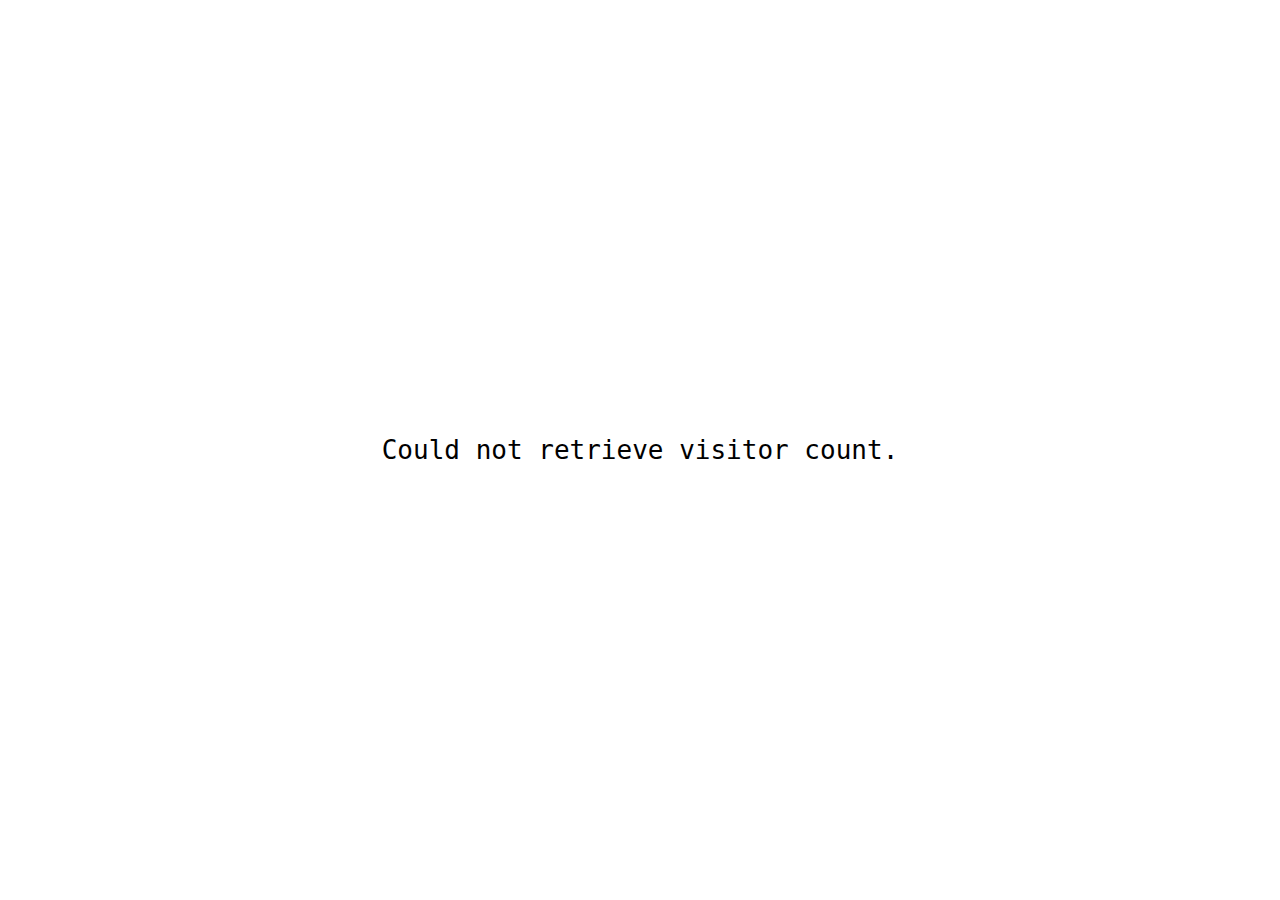
<file: index.html>
<!DOCTYPE html>
<html>
<head>
<meta charset="UTF-8">
<title>Visitor Counter</title>
<style>
  body {
    background: white;
    color: black;
    font-family: monospace;
    display: flex;
    flex-direction: column;
    justify-content: center;
    align-items: center;
    height: 100vh;
    margin: 0;
  }
  .counter-text {
    font-size: 2em;
  }
</style>
</head>
<body>

<div id="visitorCounter" class="counter-text">you are the ... person to visit this website.</div>

<script>
  async function updateVisitorCount() {
    try {
      const response = await fetch('http://localhost:3000/api/visit', { method: 'POST' });
      const data = await response.json();
      const counterElement = document.getElementById('visitorCounter');
      counterElement.textContent = `you are the ${data.count} person to visit this website.`;
    } catch (error) {
      console.error('Error fetching visitor count:', error);
      const counterElement = document.getElementById('visitorCounter');
      counterElement.textContent = 'Could not retrieve visitor count.';
    }
  }

  updateVisitorCount();
</script>

</body>
</html>
</file>
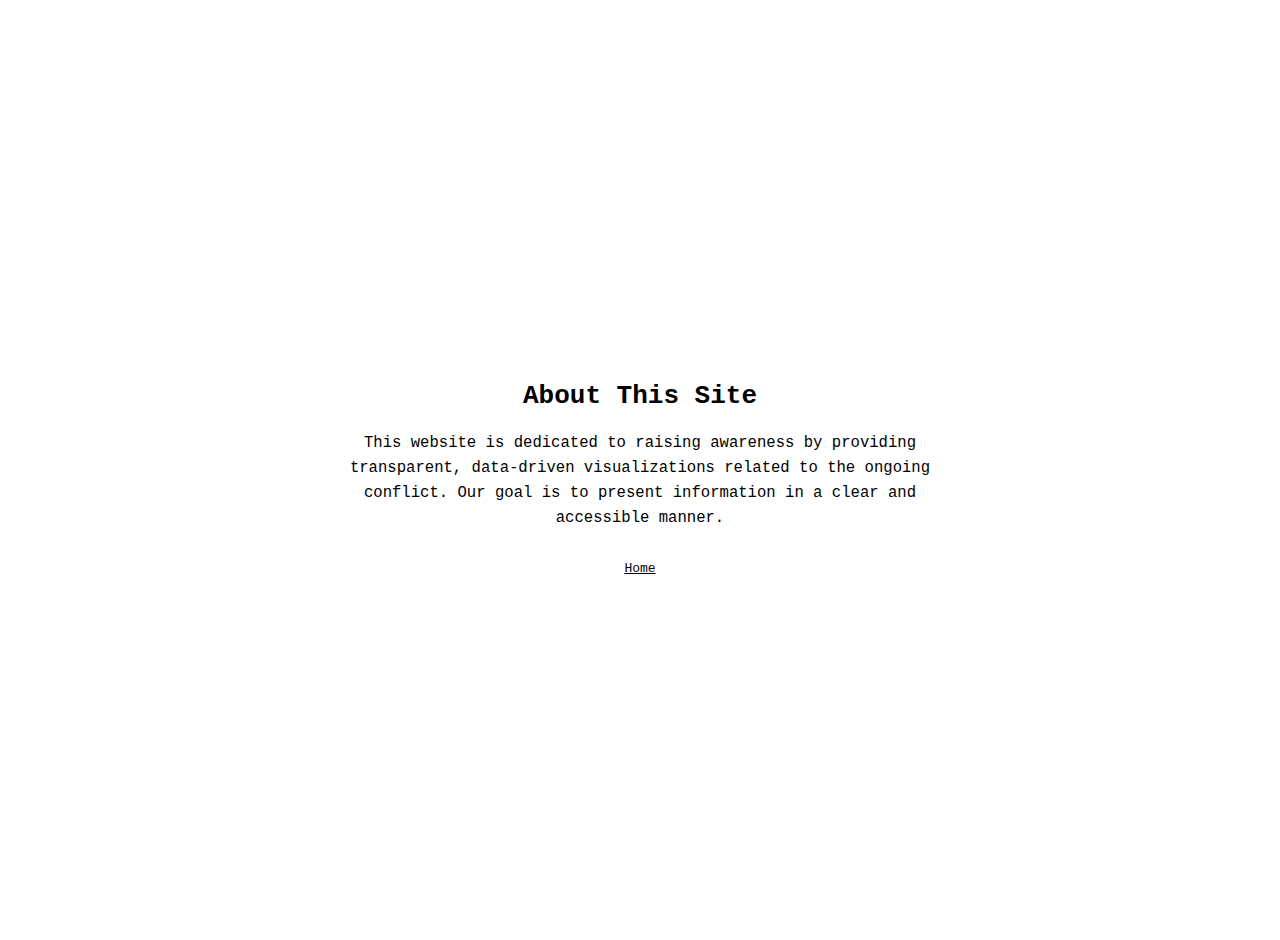
<file: about.html>
<!DOCTYPE html>
<html lang="en">
<head>
    <meta charset="UTF-8">
    <meta name="viewport" content="width=device-width, initial-scale=1.0">
    <title>About - Stop The War on Gaza</title>
    <style>
      body {
        background: white;
        color: black;
        font-family: monospace;
        display: flex;
        flex-direction: column;
        justify-content: center;
        align-items: center;
        height: 100vh;
        margin: 0;
        padding: 20px;
        text-align: center;
      }
      .container {
        max-width: 600px;
      }
      h1 {
        font-size: 2em;
        margin-bottom: 20px;
      }
      p {
        font-size: 1.2em;
        line-height: 1.6;
      }
      a {
        color: black;
      }
    </style>
</head>
<body>
    <div class="container">
        <h1>About This Site</h1>
        <p>
            This website is dedicated to raising awareness by providing transparent, data-driven visualizations related to the ongoing conflict. Our goal is to present information in a clear and accessible manner.
        </p>
        <br>
        <a href="index.html">Home</a>
    </div>
</body>
</html>
</file>
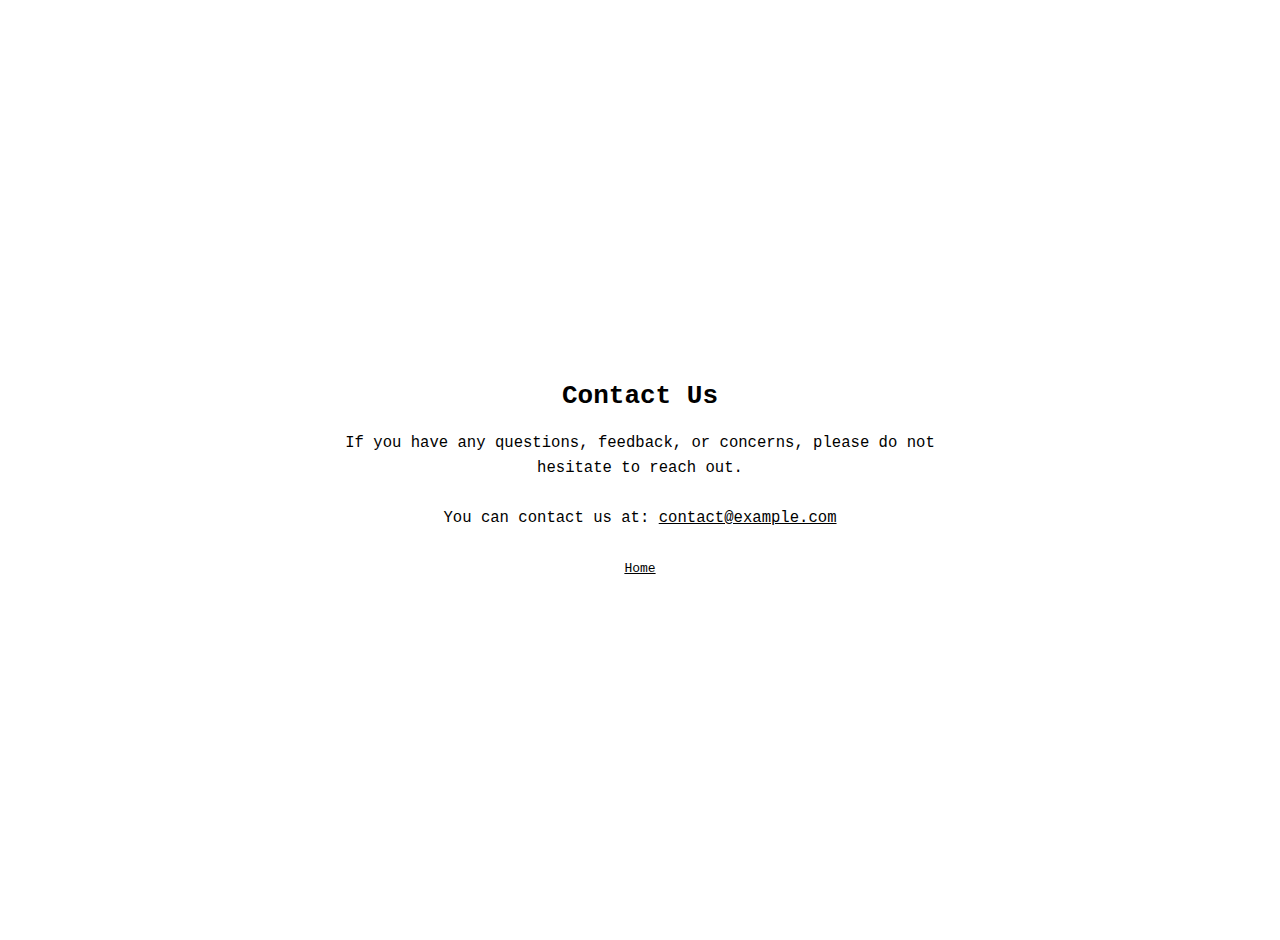
<file: contact.html>
<!DOCTYPE html>
<html lang="en">
<head>
    <meta charset="UTF-8">
    <meta name="viewport" content="width=device-width, initial-scale=1.0">
    <title>Contact - Stop The War on Gaza</title>
    <style>
      body {
        background: white;
        color: black;
        font-family: monospace;
        display: flex;
        flex-direction: column;
        justify-content: center;
        align-items: center;
        height: 100vh;
        margin: 0;
        padding: 20px;
        text-align: center;
      }
      .container {
        max-width: 600px;
      }
      h1 {
        font-size: 2em;
        margin-bottom: 20px;
      }
      p {
        font-size: 1.2em;
        line-height: 1.6;
      }
      a {
        color: black;
      }
    </style>
</head>
<body>
    <div class="container">
        <h1>Contact Us</h1>
        <p>
            If you have any questions, feedback, or concerns, please do not hesitate to reach out.
            <br><br>
            You can contact us at: <a href="mailto:contact@example.com">contact@example.com</a>
        </p>
        <br>
        <a href="index.html">Home</a>
    </div>
</body>
</html>
</file>
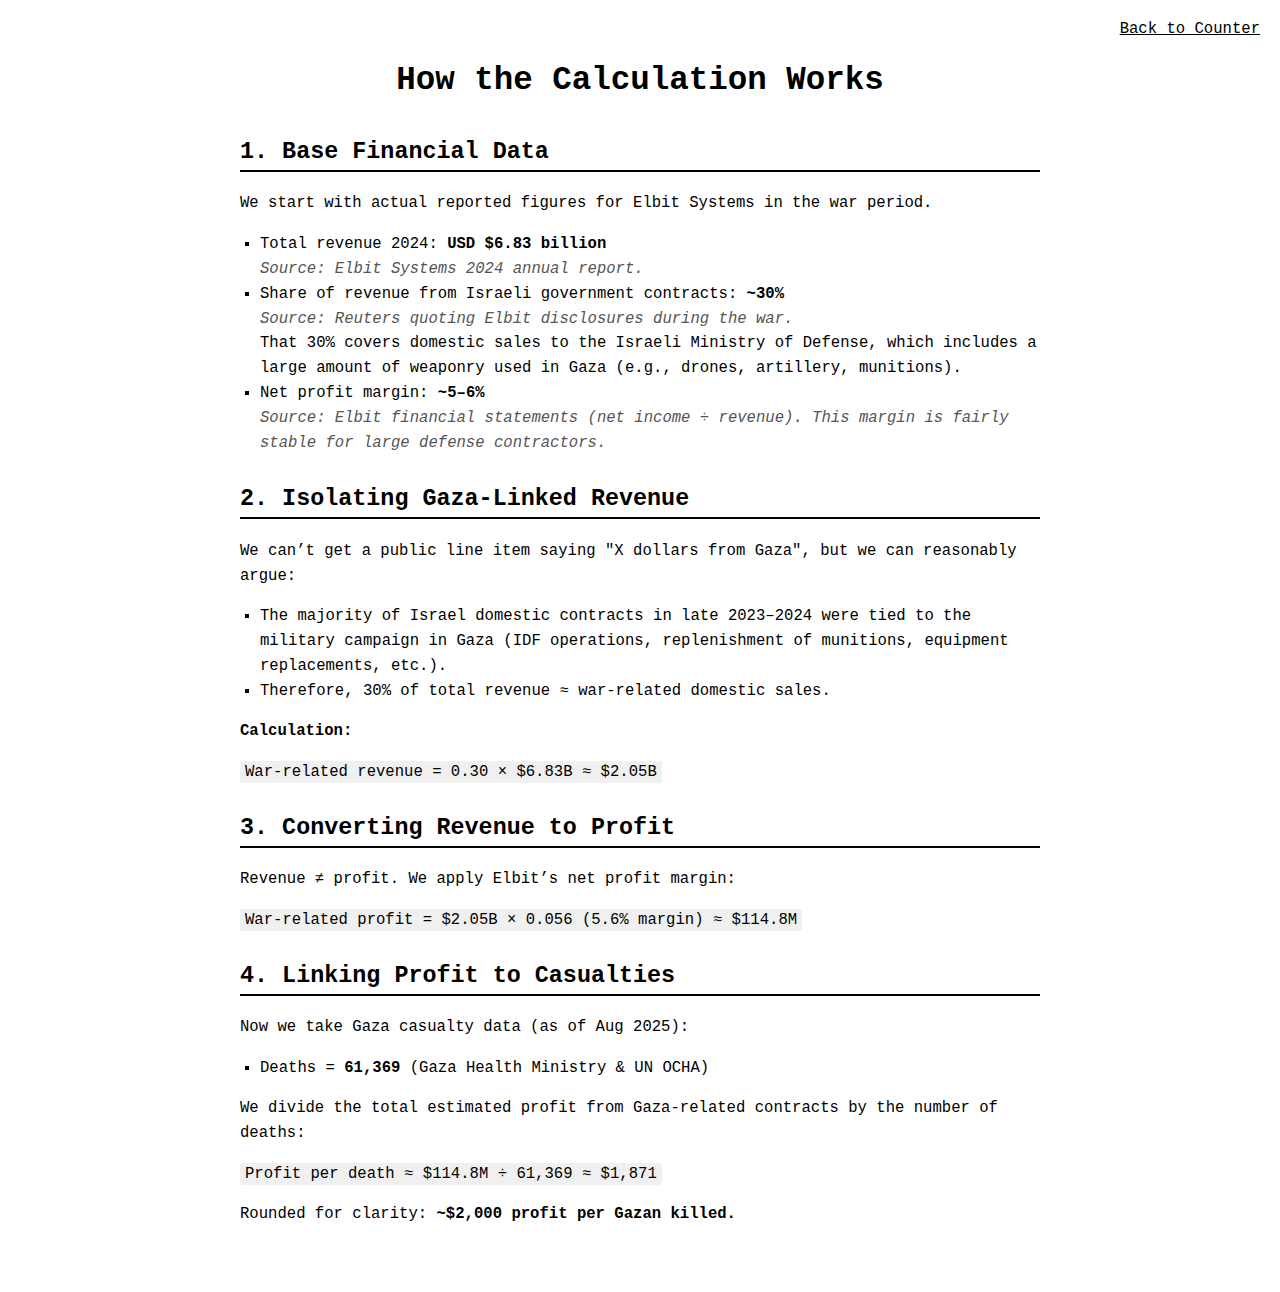
<file: elbit-about.html>
<!DOCTYPE html>
<html>
<head>
<meta charset="UTF-8">
<title>About the Calculation</title>
<style>
  body {
    background: white;
    color: black;
    font-family: monospace;
    display: flex;
    flex-direction: column;
    justify-content: center;
    align-items: center;
    min-height: 100vh;
    margin: 0;
    padding: 40px;
    box-sizing: border-box;
  }
  .top-nav {
    position: absolute;
    top: 20px;
    right: 20px;
  }
  .top-nav a {
    color: black;
    text-decoration: underline;
    font-size: 1.2em;
  }
  .container {
    max-width: 800px;
    width: 100%;
  }
  h1 {
    font-size: 2.5em;
    text-align: center;
    margin-bottom: 40px;
  }
  h2 {
    font-size: 1.8em;
    border-bottom: 2px solid black;
    padding-bottom: 5px;
    margin-top: 30px;
  }
  p, li {
    font-size: 1.2em;
    line-height: 1.6;
  }
  ul {
    list-style-type: square;
    padding-left: 20px;
  }
  code {
    background-color: #f0f0f0;
    padding: 2px 5px;
    border-radius: 3px;
  }
  .source {
    font-style: italic;
    color: #555;
    font-size: 1em;
  }
</style>
</head>
<body>

<div class="top-nav">
    <a href="elbit.html">Back to Counter</a>
</div>

<div class="container">
    <h1>How the Calculation Works</h1>

    <h2>1. Base Financial Data</h2>
    <p>We start with actual reported figures for Elbit Systems in the war period.</p>
    <ul>
        <li>Total revenue 2024: <strong>USD $6.83 billion</strong><br><span class="source">Source: Elbit Systems 2024 annual report.</span></li>
        <li>Share of revenue from Israeli government contracts: <strong>~30%</strong><br><span class="source">Source: Reuters quoting Elbit disclosures during the war.</span><br>That 30% covers domestic sales to the Israeli Ministry of Defense, which includes a large amount of weaponry used in Gaza (e.g., drones, artillery, munitions).</li>
        <li>Net profit margin: <strong>~5–6%</strong><br><span class="source">Source: Elbit financial statements (net income ÷ revenue). This margin is fairly stable for large defense contractors.</span></li>
    </ul>

    <h2>2. Isolating Gaza-Linked Revenue</h2>
    <p>We can’t get a public line item saying "X dollars from Gaza", but we can reasonably argue:</p>
    <ul>
        <li>The majority of Israel domestic contracts in late 2023–2024 were tied to the military campaign in Gaza (IDF operations, replenishment of munitions, equipment replacements, etc.).</li>
        <li>Therefore, 30% of total revenue ≈ war-related domestic sales.</li>
    </ul>
    <p><strong>Calculation:</strong></p>
    <p><code>War-related revenue = 0.30 × $6.83B ≈ $2.05B</code></p>

    <h2>3. Converting Revenue to Profit</h2>
    <p>Revenue ≠ profit. We apply Elbit’s net profit margin:</p>
    <p><code>War-related profit = $2.05B × 0.056 (5.6% margin) ≈ $114.8M</code></p>

    <h2>4. Linking Profit to Casualties</h2>
    <p>Now we take Gaza casualty data (as of Aug 2025):</p>
    <ul>
        <li>Deaths = <strong>61,369</strong> (Gaza Health Ministry & UN OCHA)</li>
    </ul>
    <p>We divide the total estimated profit from Gaza-related contracts by the number of deaths:</p>
    <p><code>Profit per death ≈ $114.8M ÷ 61,369 ≈ $1,871</code></p>
    <p>Rounded for clarity: <strong>~$2,000 profit per Gazan killed.</strong></p>
</div>

</body>
</html>
</file>
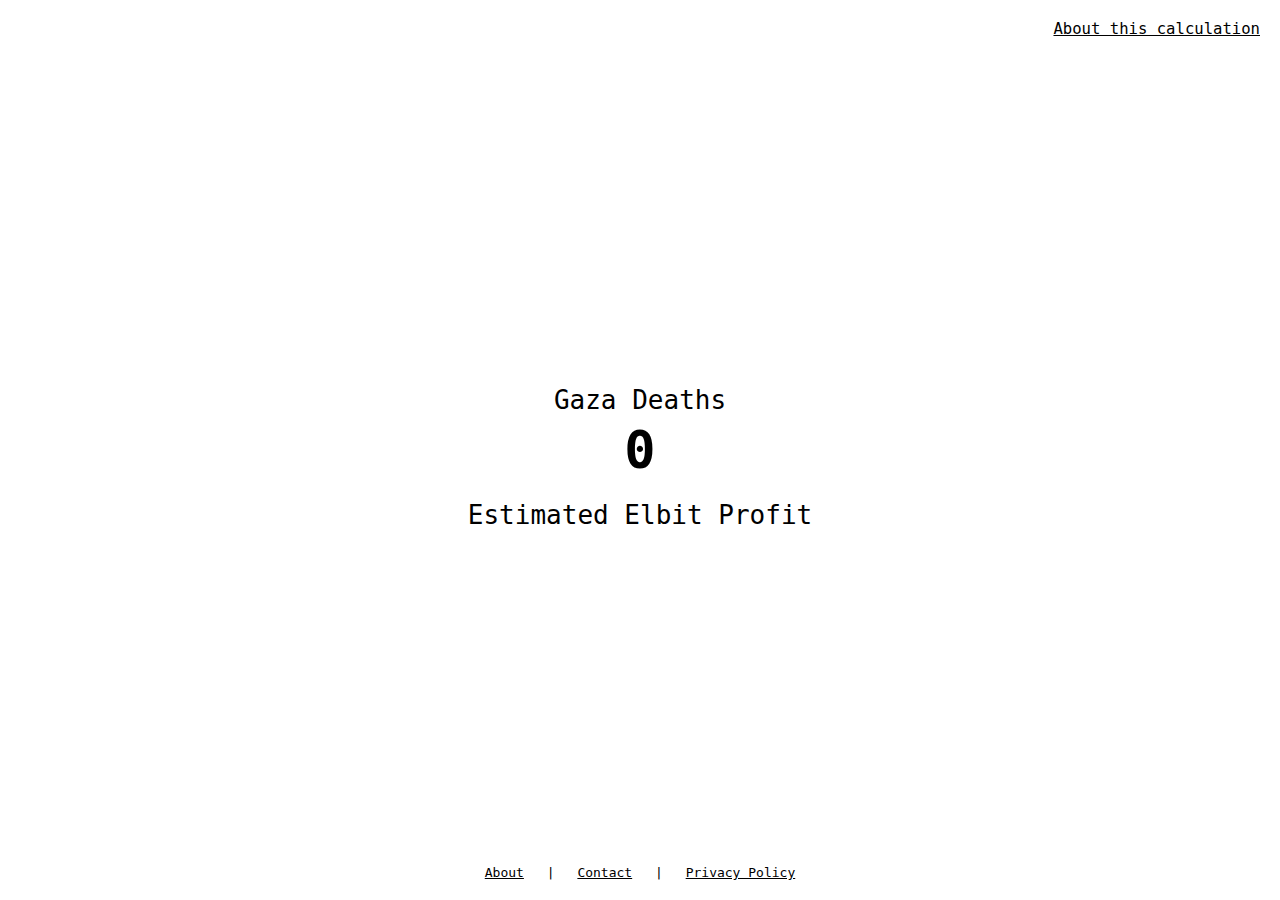
<file: elbit.html>
<!DOCTYPE html>
<html lang="en">
<head>
<meta charset="UTF-8">
<meta name="viewport" content="width=device-width, initial-scale=1.0">
<meta name="description" content="A live counter visualizing the correlation between casualty numbers in Gaza and the estimated profits of Elbit Systems.">
<meta name="keywords" content="Gaza, Elbit, conflict, profit, casualty counter, data visualization, awareness">
<title>Gaza Deaths & Elbit Profit Counter</title>
<style>
  body {
    background: white;
    color: black;
    font-family: monospace;
    display: flex;
    flex-direction: column;
    justify-content: center;
    align-items: center;
    height: 100vh;
    margin: 0;
  }
  .top-nav {
    position: absolute;
    top: 20px;
    right: 20px;
  }
  .top-nav a {
    color: black;
    text-decoration: underline;
    font-size: 1.2em;
  }
  .label {
    font-size: 2em;
    margin: 20px 0 5px;
  }
  .number {
    font-size: 4em;
    font-weight: bold;
    transition: transform 0.5s ease, opacity 0.5s ease;
  }
 
  /* --- NEW STYLES FOR 3D DIGIT FLIP --- */
  .profit-char-container {
    display: inline-block;
    position: relative;
    perspective: 400px;
    height: 4rem; /* Match .number font-size */
    line-height: 4rem;
  }
  .digit-flipper {
    position: relative;
    width: 1ch; /* Width of one character */
    height: 100%;
    transform-style: preserve-3d;
    transition: transform 0.8s ease-in-out;
  }
  .digit-flipper.flip {
    transform: rotateX(-90deg);
  }
  .face {
    position: absolute;
    width: 100%;
    height: 100%;
    backface-visibility: hidden;
    text-align: center;
  }
  .face.front {
    transform: rotateX(0deg) translateZ(2rem);
  }
  .face.top {
    transform: rotateX(90deg) translateZ(2rem);
  }

  footer {
    position: absolute;
    bottom: 20px;
    font-size: 1em;
  }
  footer a {
    color: black;
    margin: 0 15px;
  }

</style>
</head>
<body>

<div class="top-nav">
    <a href="elbit-about.html">About this calculation</a>
</div>

<div class="label">Gaza Deaths</div>
<div id="casualtyCounter" class="number">0</div>

<div class="label">Estimated Elbit Profit</div>
<div id="profitCounter" class="number"></div>

<script>
  const API_URL = "https://stopgazawar-server.onrender.com/api/casualties"; // Change to your backend URL
  const PROFIT_PER_DEATH = 2000; // USD
  const animationDurationMs = 60000;
//   const animationDurationMs = 1000;
  const DAILY_REFRESH_MS = 24 * 60 * 60 * 1000;

  let latestOfficialCasualties = 0;
  let displayedCasualties = 0;
  let deathsPerSecond = 0;
  let liveTickerInterval = null;
  let lastSyncTime = Date.now();

  const casualtyCounterElement = document.getElementById("casualtyCounter");
  const profitCounterElement = document.getElementById("profitCounter");
  let previousProfitString = '';

  async function fetchLatest() {
    try {
      const r = await fetch(API_URL, { cache: "no-store" });
      if (!r.ok) throw new Error("fetch failed");
      const j = await r.json();
      if (typeof j.latest_casualties !== "number") throw new Error("bad payload");
      return j.latest_casualties;
    } catch (err) {
      console.error("Failed to fetch casualties:", err);
      return null;
    }
  }

  function computeRateFromStartToNow(totalDeaths, now = new Date()) {
    const start = new Date(Date.UTC(2023, 9, 7, 0, 0, 0)); // months are 0-indexed: 9 = Oct
    const seconds = (now.getTime() - start.getTime()) / 1000;
    if (seconds <= 0) return 0;
   return totalDeaths / seconds; // deaths per second
  }

  function updateProfitDisplay(newString) {
    const oldString = previousProfitString;
    const maxLength = Math.max(oldString.length, newString.length);
    const paddedOld = oldString.padStart(maxLength, ' ');
    const paddedNew = newString.padStart(maxLength, ' ');

    for (let i = 0; i < maxLength; i++) {
        if (paddedOld[i] === paddedNew[i]) continue;

        const container = profitCounterElement.children[i];
        if (!container) continue; 
        
        const flipper = container.querySelector('.digit-flipper');
        const frontFace = flipper.querySelector('.face.front');
        const topFace = flipper.querySelector('.face.top');

        frontFace.textContent = paddedOld[i].trim() || '\u00A0';
        topFace.textContent = paddedNew[i].trim() || '\u00A0';
        
        flipper.classList.add('flip');

        flipper.addEventListener('transitionend', function handleFlipEnd() {
            frontFace.textContent = paddedNew[i].trim() || '\u00A0';
            flipper.style.transition = 'none';
            flipper.classList.remove('flip');
            void flipper.offsetHeight;
            flipper.style.transition = '';
            topFace.textContent = '';
            flipper.removeEventListener('transitionend', handleFlipEnd);
        });
    }
  }

  function renderCounters(casualties, animateProfitDigits = false) {
    const currentCasualties = Math.floor(casualties);
    casualtyCounterElement.textContent = currentCasualties.toLocaleString();
    
    const newProfit = currentCasualties * PROFIT_PER_DEATH;
    const newProfitString = `$${newProfit.toLocaleString()}`;

    if (newProfitString === previousProfitString) {
      return;
    }

    const currentLength = profitCounterElement.children.length;
    const newLength = newProfitString.length;

    if (newLength > currentLength) {
        for (let i = 0; i < newLength - currentLength; i++) {
            const container = document.createElement('div');
            container.className = 'profit-char-container';
            const flipper = document.createElement('div');
            flipper.className = 'digit-flipper';
            const frontFace = document.createElement('div');
            frontFace.className = 'face front';
            const topFace = document.createElement('div');
            topFace.className = 'face top';
            flipper.appendChild(frontFace);
            flipper.appendChild(topFace);
            container.appendChild(flipper);
            profitCounterElement.appendChild(container);
        }
    } else if (newLength < currentLength) {
        for (let i = 0; i < currentLength - newLength; i++) {
            profitCounterElement.removeChild(profitCounterElement.lastChild);
        }
    }

    if (animateProfitDigits) {
        updateProfitDisplay(newProfitString);
    } else {
        for (let i = 0; i < newProfitString.length; i++) {
            const frontFace = profitCounterElement.children[i]?.querySelector('.face.front');
            if (frontFace) frontFace.textContent = newProfitString[i];
        }
    }
    previousProfitString = newProfitString;
  }
  
  function animateTo(target, durationMs, onDone) {
    const start = performance.now();
    const from = displayedCasualties;
    function step(now) {
      const t = Math.min(1, (now - start) / durationMs);
      const easedT = 1 - Math.pow(1 - t, 4); 

      displayedCasualties = from + (target - from) * easedT;
      renderCounters(displayedCasualties, false); // No digit animation during initial sweep
      if (t < 1) {
        requestAnimationFrame(step);
      } else {
        displayedCasualties = target;
        renderCounters(displayedCasualties, false);
        if (onDone) onDone();
      }
    }
    requestAnimationFrame(step);
  }

  function startLiveTicker() {
    if (liveTickerInterval) clearInterval(liveTickerInterval);
    const tickMs = 250;
    liveTickerInterval = setInterval(() => {
      const now = Date.now();
      const previousCasualties = Math.floor(displayedCasualties);
      displayedCasualties += deathsPerSecond * (tickMs / 1000);
      const currentCasualties = Math.floor(displayedCasualties);

      if (currentCasualties > previousCasualties) {
          renderCounters(displayedCasualties, true);
      }
      lastSyncTime = now;
    }, tickMs);
  }

  async function syncAndStart() {
    const picked = await fetchLatest();
    if (picked === null) {
      console.warn("Using existing number; will retry in 1 hour.");
      setTimeout(syncAndStart, 60 * 60 * 1000);
      return;
    }

    latestOfficialCasualties = picked;
    deathsPerSecond = computeRateFromStartToNow(latestOfficialCasualties);

    animateTo(latestOfficialCasualties, animationDurationMs, () => {
      lastSyncTime = Date.now();
      startLiveTicker();
    });
  }

  syncAndStart();

  setInterval(async () => {
    const newVal = await fetchLatest();
    if (newVal !== null && newVal !== latestOfficialCasualties) {
      if (liveTickerInterval) clearInterval(liveTickerInterval);
      latestOfficialCasualties = newVal;
      deathsPerSecond = computeRateFromStartToNow(latestOfficialCasualties);
      animateTo(latestOfficialCasualties, 2000, () => {
        lastSyncTime = Date.now();
        startLiveTicker();
      });
    }
  }, DAILY_REFRESH_MS);
</script>

<footer>
    <a href="about.html">About</a> |
    <a href="contact.html">Contact</a> |
    <a href="privacy.html">Privacy Policy</a>
</footer>

</body>
</html>
</file>
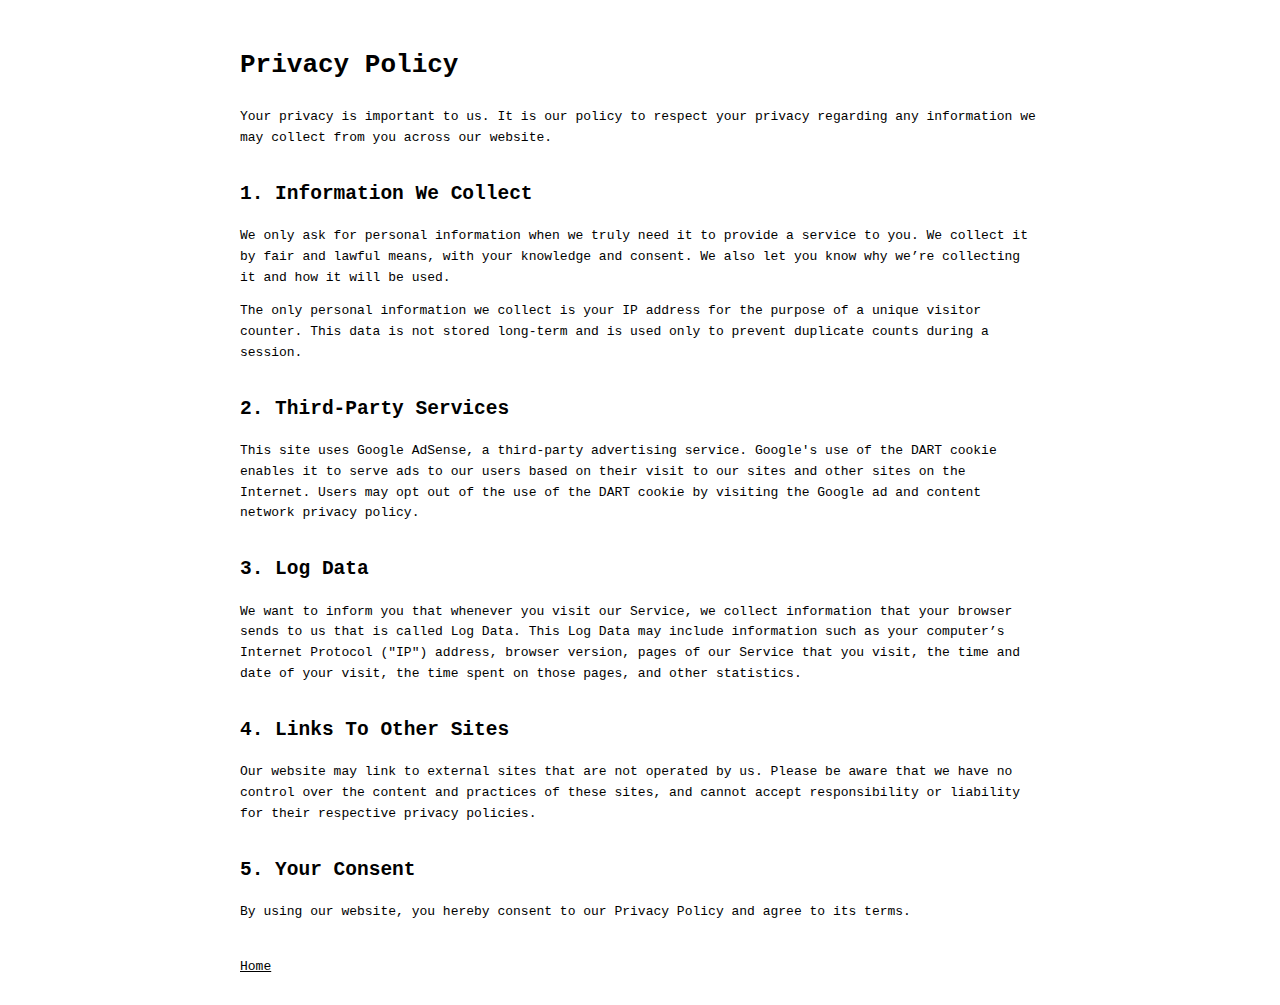
<file: privacy.html>
<!DOCTYPE html>
<html lang="en">
<head>
    <meta charset="UTF-8">
    <meta name="viewport" content="width=device-width, initial-scale=1.0">
    <title>Privacy Policy - Stop The War on Gaza</title>
    <style>
      body {
        background: white;
        color: black;
        font-family: monospace;
        padding: 20px 40px;
        line-height: 1.6;
      }
      .container {
        max-width: 800px;
        margin: 0 auto;
      }
      h1 {
        font-size: 2em;
        margin-bottom: 20px;
      }
      h2 {
        font-size: 1.5em;
        margin-top: 30px;
      }
      a {
        color: black;
      }
    </style>
</head>
<body>
    <div class="container">
        <h1>Privacy Policy</h1>
        <p>Your privacy is important to us. It is our policy to respect your privacy regarding any information we may collect from you across our website.</p>

        <h2>1. Information We Collect</h2>
        <p>We only ask for personal information when we truly need it to provide a service to you. We collect it by fair and lawful means, with your knowledge and consent. We also let you know why we’re collecting it and how it will be used.</p>
        <p>The only personal information we collect is your IP address for the purpose of a unique visitor counter. This data is not stored long-term and is used only to prevent duplicate counts during a session.</p>

        <h2>2. Third-Party Services</h2>
        <p>This site uses Google AdSense, a third-party advertising service. Google's use of the DART cookie enables it to serve ads to our users based on their visit to our sites and other sites on the Internet. Users may opt out of the use of the DART cookie by visiting the Google ad and content network privacy policy.</p>

        <h2>3. Log Data</h2>
        <p>We want to inform you that whenever you visit our Service, we collect information that your browser sends to us that is called Log Data. This Log Data may include information such as your computer’s Internet Protocol ("IP") address, browser version, pages of our Service that you visit, the time and date of your visit, the time spent on those pages, and other statistics.</p>

        <h2>4. Links To Other Sites</h2>
        <p>Our website may link to external sites that are not operated by us. Please be aware that we have no control over the content and practices of these sites, and cannot accept responsibility or liability for their respective privacy policies.</p>

        <h2>5. Your Consent</h2>
        <p>By using our website, you hereby consent to our Privacy Policy and agree to its terms.</p>
        
        <br>
        <a href="index.html">Home</a>
    </div>
</body>
</html>
</file>
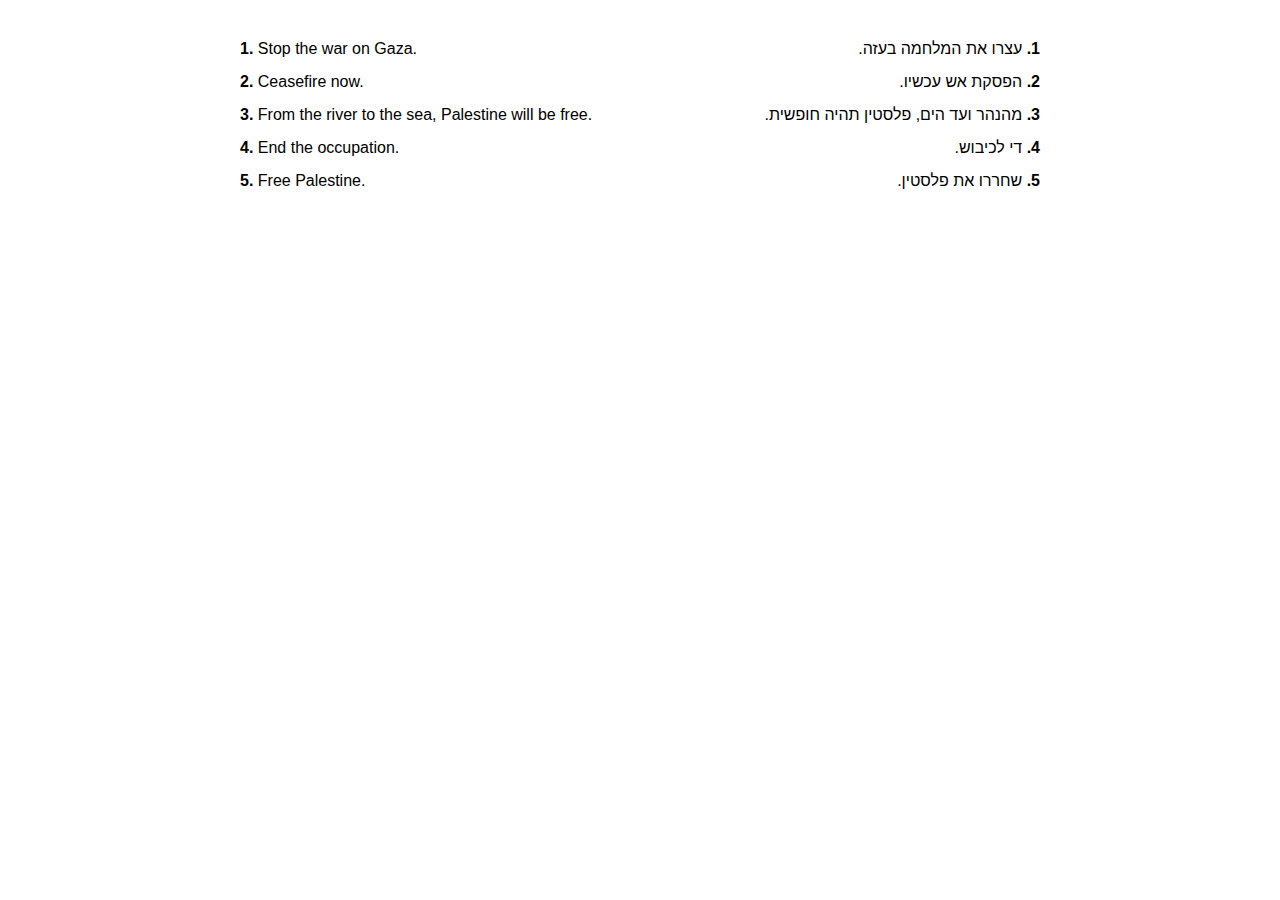
<file: protests-score.html>
<!DOCTYPE html>
<html lang="en">
<head>
    <meta charset="UTF-8">
    <meta name="viewport" content="width=device-width, initial-scale=1.0">
    <title>Protests Score</title>
    <style>
        body {
            background-color: white;
            color: black;
            font-family: Arial, sans-serif;
            margin: 40px;
        }
        .container {
            max-width: 800px;
            margin: 0 auto;
        }
        .list {
            counter-reset: item;
            padding-left: 0;
        }
        .list-item {
            margin-bottom: 15px;
            counter-increment: item;
            list-style-type: none;
        }
        .sentence-pair {
            display: flex;
            justify-content: space-between;
            align-items: baseline;
        }
        .english {
            text-align: left;
            padding-right: 20px; /* Add some space between sentences */
        }
        .english::before {
            content: counter(item) ". ";
            font-weight: bold;
        }
        .hebrew {
            text-align: right;
            direction: rtl;
        }
        .hebrew::before {
            content: counter(item) ". ";
            font-weight: bold;
        }
    </style>
</head>
<body>
    <div class="container">
        <div class="list">
            <div class="list-item">
                <div class="sentence-pair">
                    <span class="english">Stop the war on Gaza.</span>
                    <span class="hebrew">עצרו את המלחמה בעזה.</span>
                </div>
            </div>
            <div class="list-item">
                <div class="sentence-pair">
                    <span class="english">Ceasefire now.</span>
                    <span class="hebrew">הפסקת אש עכשיו.</span>
                </div>
            </div>
            <div class="list-item">
                <div class="sentence-pair">
                    <span class="english">From the river to the sea, Palestine will be free.</span>
                    <span class="hebrew">מהנהר ועד הים, פלסטין תהיה חופשית.</span>
                </div>
            </div>
            <div class="list-item">
                <div class="sentence-pair">
                    <span class="english">End the occupation.</span>
                    <span class="hebrew">די לכיבוש.</span>
                </div>
            </div>
            <div class="list-item">
                <div class="sentence-pair">
                    <span class="english">Free Palestine.</span>
                    <span class="hebrew">שחררו את פלסטין.</span>
                </div>
            </div>
        </div>
    </div>
</body>
</html>
</file>
